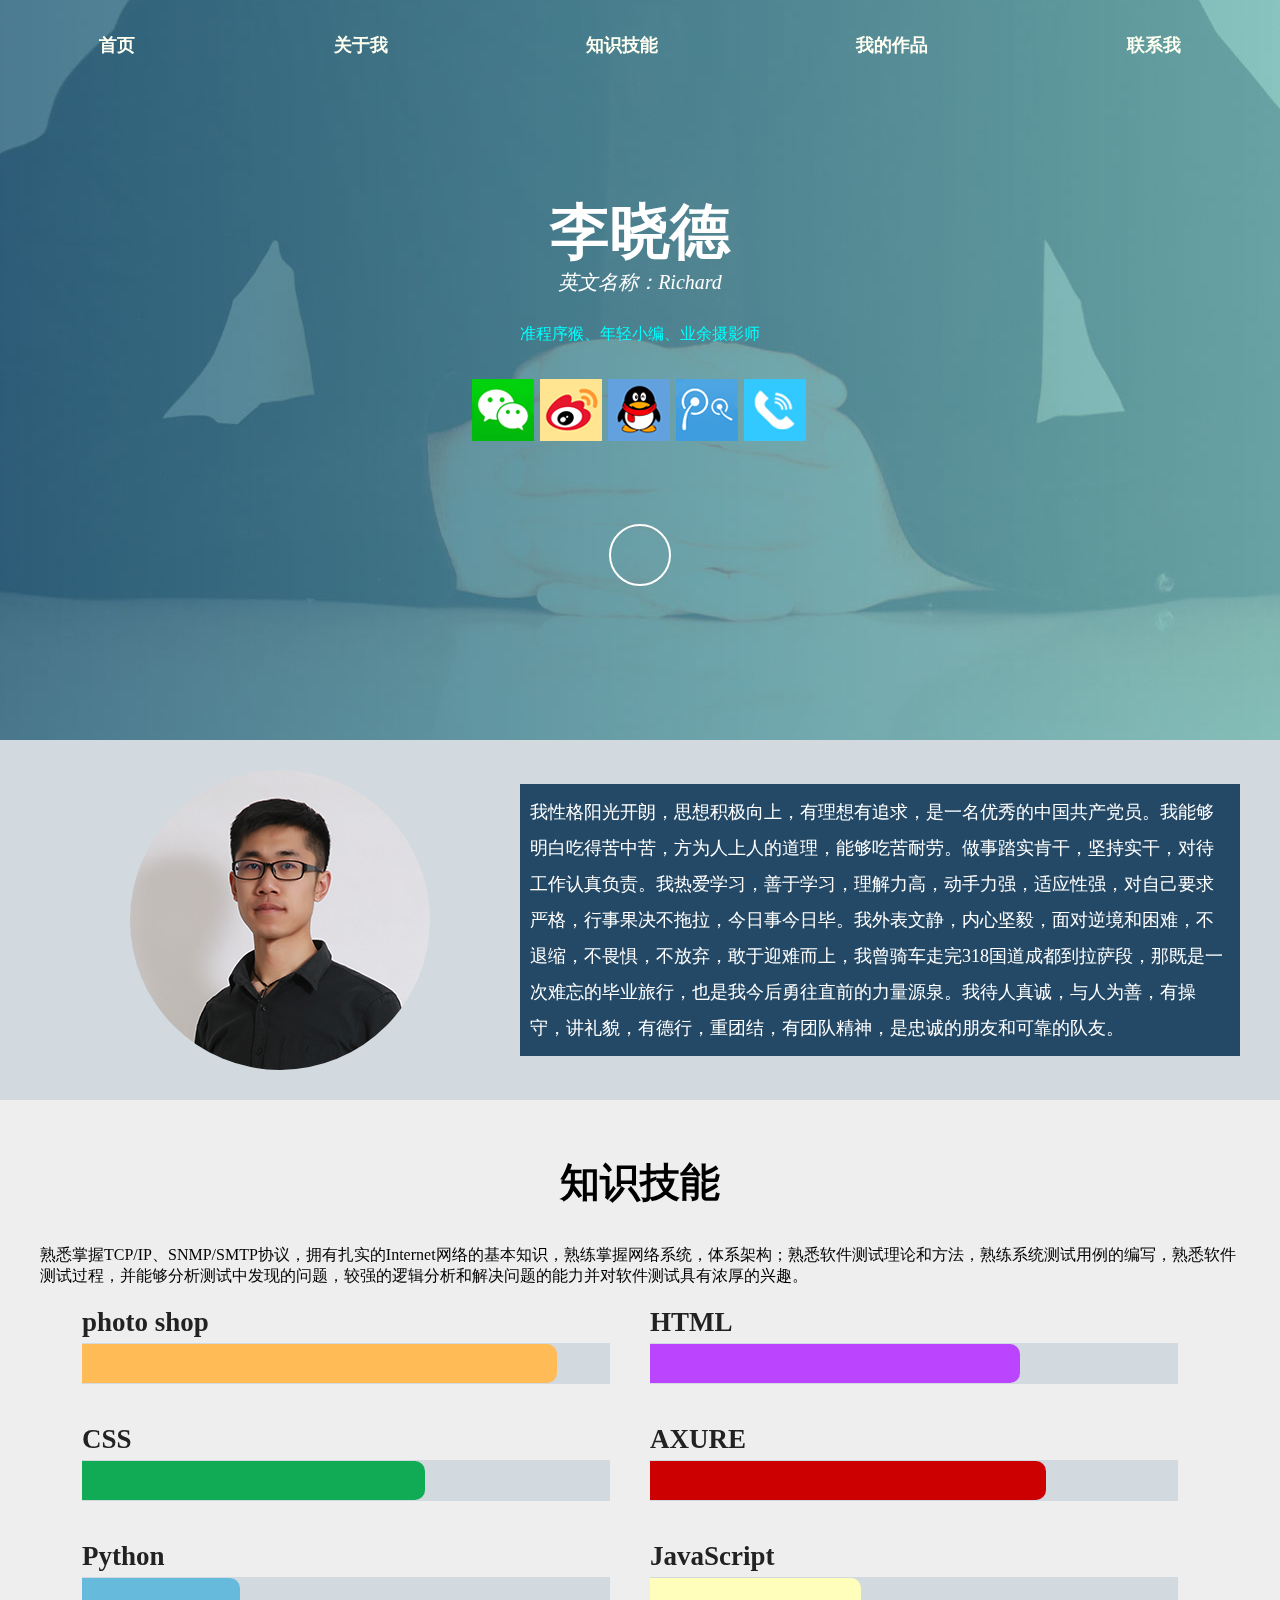
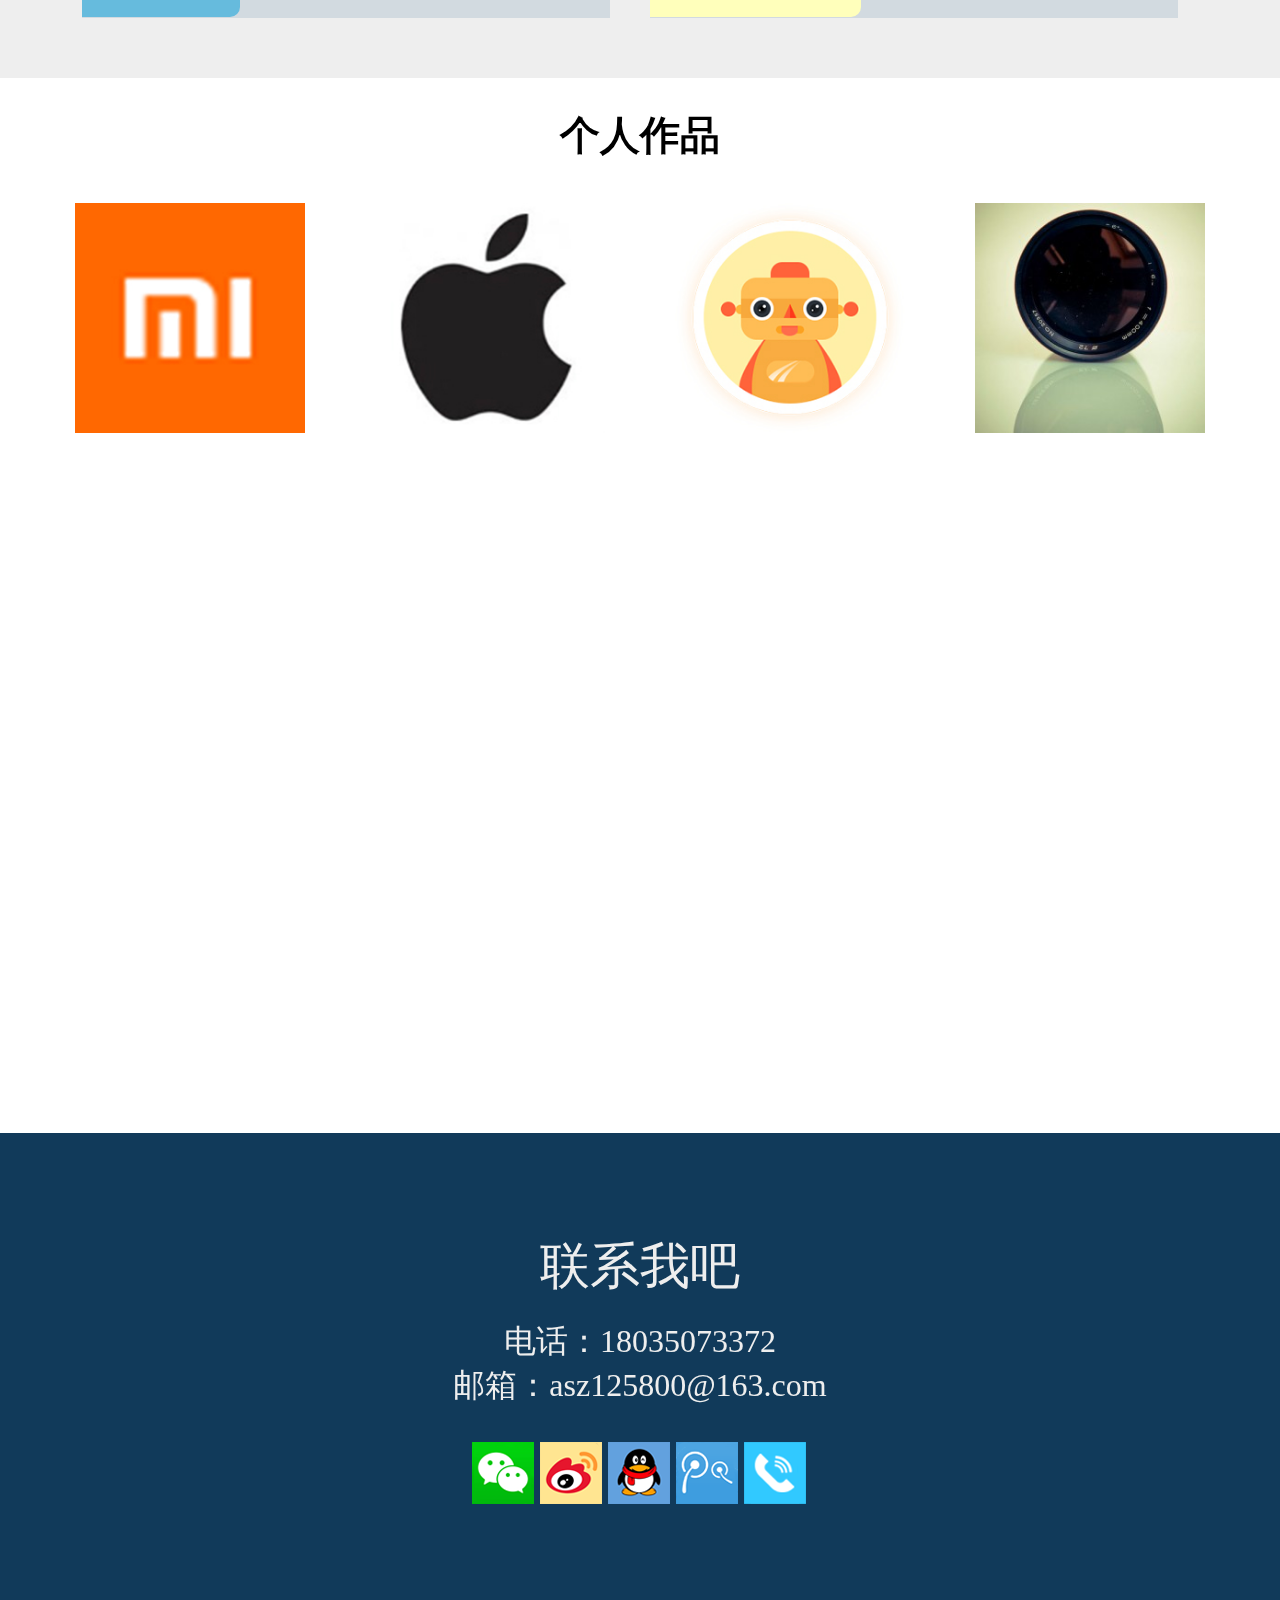
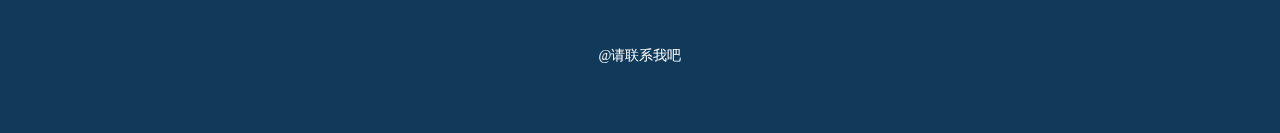
<file: index.html>
<!doctype html>
<html lang="en">
<head>
    <meta charset="UTF-8">
    <meta name="viewport"
          content="width=device-width, user-scalable=no, initial-scale=1.0, maximum-scale=1.0, minimum-scale=1.0">
    <meta http-equiv="X-UA-Compatible" content="ie=edge">
    <title>个人主页</title>
    <link rel="stylesheet" href="css/index.css">
    <link rel="stylesheet" href="https://at.alicdn.com/t/font_787013_b5f19951xum.css">
</head>
<body>

<header>
    <nav class="nav-pc">
        <div><a href="">首页</a></div>
        <div><a href="">关于我</a></div>
        <div><a href="">知识技能</a></div>
        <div><a href="">我的作品</a></div>
        <div><a href="">联系我</a></div>
    </nav>
    <!--手机端遮罩-->
    <nav class="nav-sj"></nav>
    <main>
        <h1>李晓德</h1>
        <i>英文名称：Richard</i>
        <span>准程序猴、年轻小编、业余摄影师</span>
        <ul class="icon">
            <li></li>
            <li></li>
            <li></li>
            <li></li>
            <li></li>
        </ul>
        <div><i class="iconfont icon-arrow"></i></div>
    </main>
</header>
<section class="name">
    <main>
        <div class="img"><div></div></div>
        <div class="text">
            <span>我性格阳光开朗，思想积极向上，有理想有追求，是一名优秀的中国共产党员。我能够明白吃得苦中苦，方为人上人的道理，能够吃苦耐劳。做事踏实肯干，坚持实干，对待工作认真负责。我热爱学习，善于学习，理解力高，动手力强，适应性强，对自己要求严格，行事果决不拖拉，今日事今日毕。我外表文静，内心坚毅，面对逆境和困难，不退缩，不畏惧，不放弃，敢于迎难而上，我曾骑车走完318国道成都到拉萨段，那既是一次难忘的毕业旅行，也是我今后勇往直前的力量源泉。我待人真诚，与人为善，有操守，讲礼貌，有德行，重团结，有团队精神，是忠诚的朋友和可靠的队友。</span>
        </div>
    </main>
</section>
<section class="art">
    <main>
        <h1>知识技能</h1>
        <span>熟悉掌握TCP/IP、SNMP/SMTP协议，拥有扎实的Internet网络的基本知识，熟练掌握网络系统，体系架构；熟悉软件测试理论和方法，熟练系统测试用例的编写，熟悉软件测试过程，并能够分析测试中发现的问题，较强的逻辑分析和解决问题的能力并对软件测试具有浓厚的兴趣。</span>
        <ul class="art-list">
            <li>
                <h2>photo shop</h2>
                <div class="art-list-100">
                    <div class="ps"></div>
                </div>
            </li>
            <li>
                <h2>HTML</h2>
                <div class="art-list-100">
                    <div class="ps h5"></div>
                </div>
            </li>
            <li>
                <h2>CSS</h2>
                <div class="art-list-100">
                    <div class="ps css"></div>
                </div>
            </li>
            <li>
                <h2>AXURE</h2>
                <div class="art-list-100">
                    <div class="ps axure"></div>
                </div>
            </li>
            <li>
                <h2>Python</h2>
                <div class="art-list-100">
                    <div class="ps python"></div>
                </div>
            </li>
            <li>
                <h2>JavaScript</h2>
                <div class="art-list-100">
                    <div class="ps js"></div>
                </div>
            </li>
        </ul>
    </main>
</section>
<section class="display">
    <h1>个人作品</h1>
    <ul>
        <li><img src="img/xiaomi.jpg" alt=""><a href=""></a></li>
        <li><img src="img/iphone.jpg" alt=""> <a href=""></a></li>
        <li><img src="img/ai.jpg" alt=""><a href=""></a></li>
        <li><img src="img/display.jpg" alt=""><a href=""></a></li>
    </ul>
</section>
<section class="scroll">
    <main>
        <div class="scroll-box ">
            <div class="scroll-box1"></div>
            <div class="scroll-box2"></div>
        </div>
    </main>
</section>
<footer>
    <main>
        <h1>联系我吧</h1>
        <h2>电话：18035073372</h2>
        <h2>邮箱：asz125800@163.com</h2>
        <ul class="icon">
            <li></li>
            <li></li>
            <li></li>
            <li></li>
            <li></li>
        </ul>
        <span>@请联系我吧</span>
    </main>
</footer>
<div class="bg">
</div>
</body>
</html>
</file>
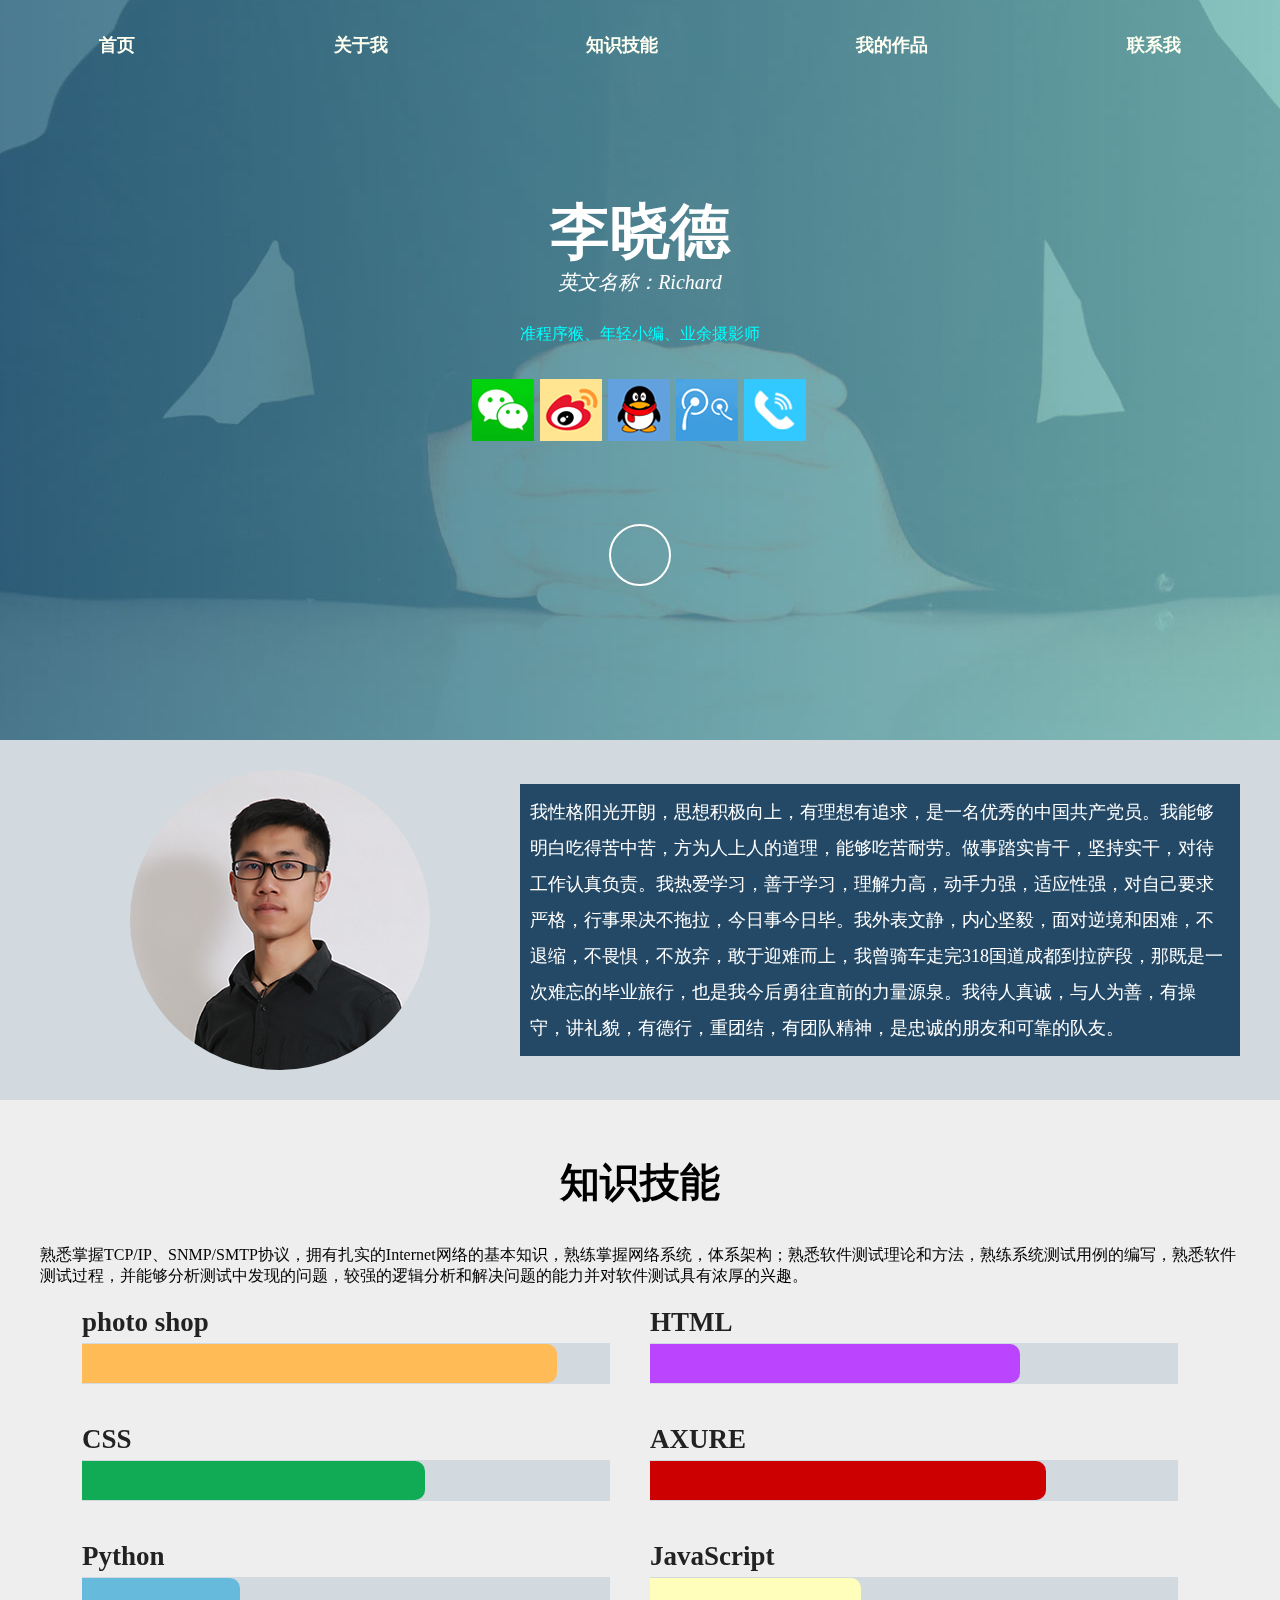
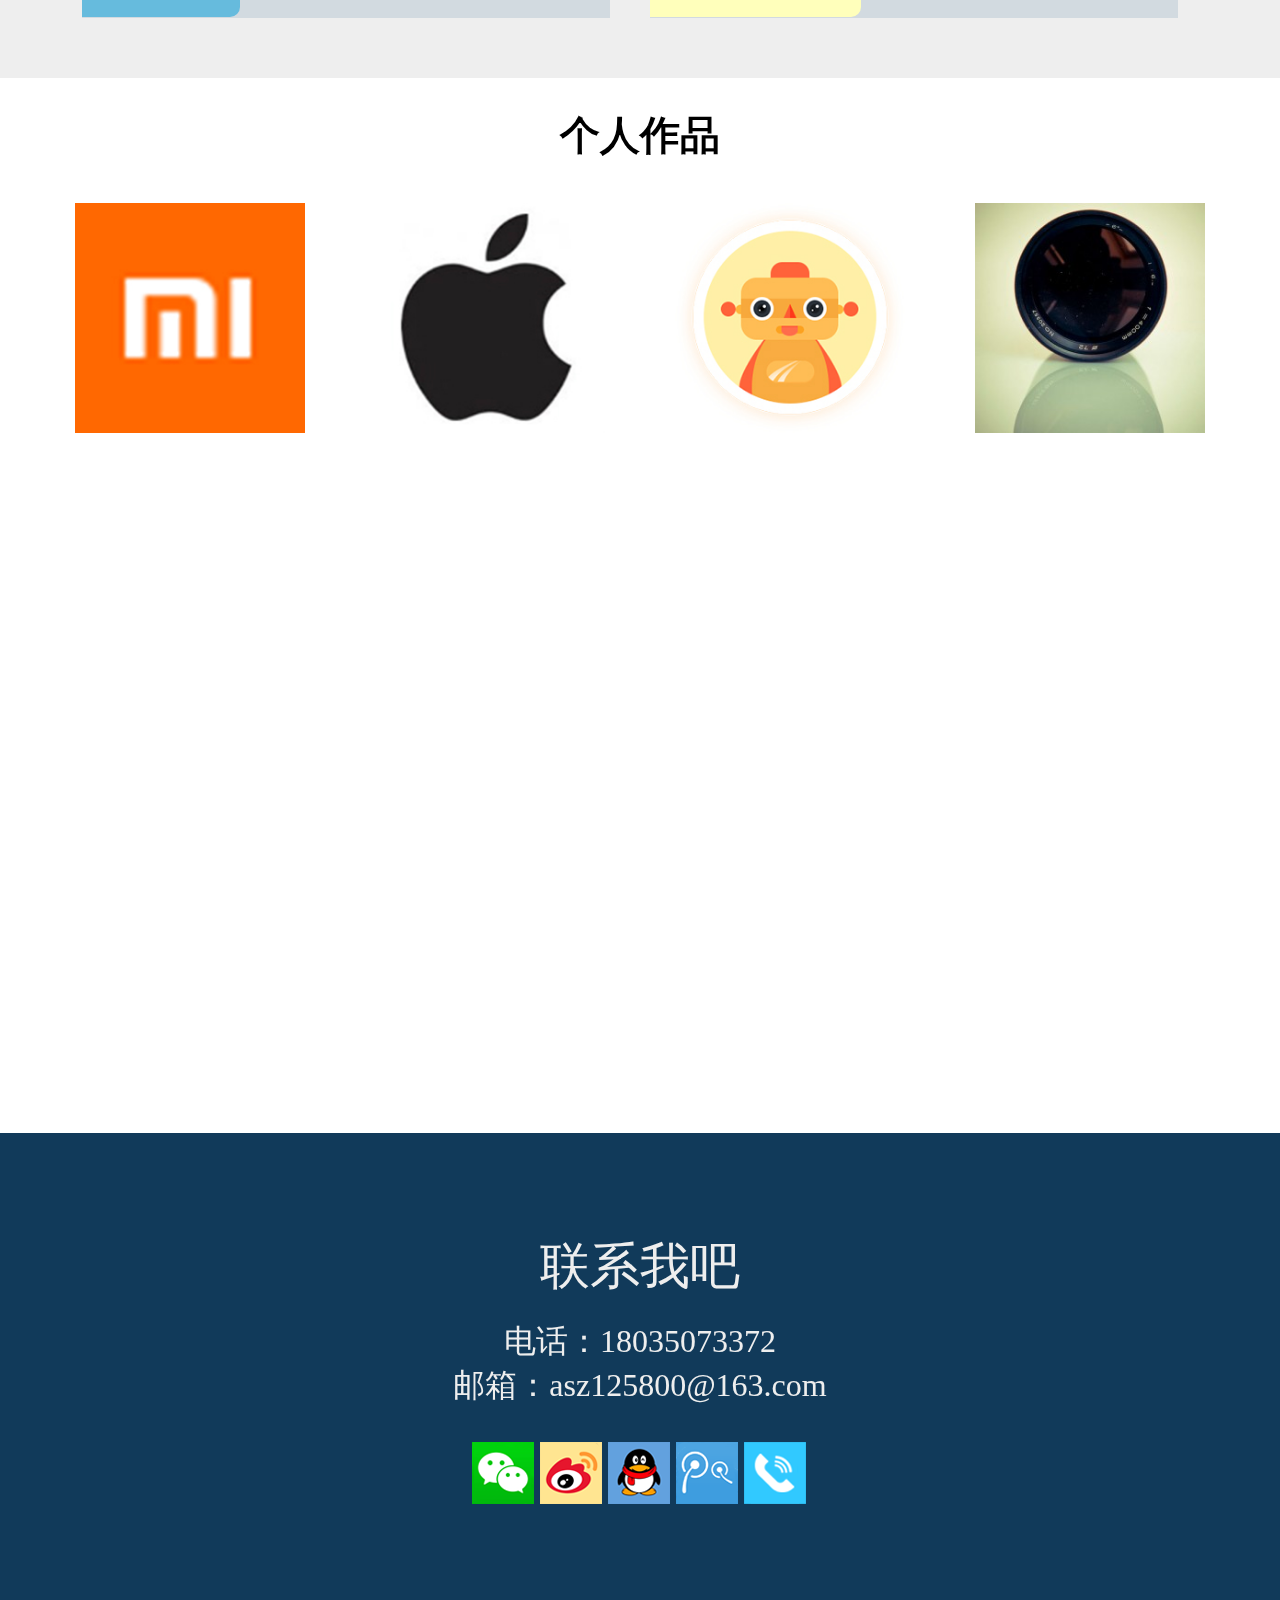
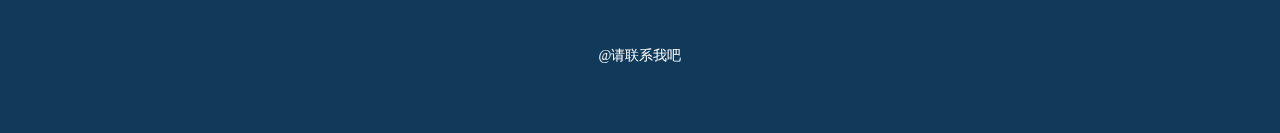
<file: home.html>
<!doctype html>
<html lang="en">
<head>
    <meta charset="UTF-8">
    <meta name="viewport"
          content="width=device-width, user-scalable=no, initial-scale=1.0, maximum-scale=1.0, minimum-scale=1.0">
    <meta http-equiv="X-UA-Compatible" content="ie=edge">
    <title>个人主页</title>
    <link rel="stylesheet" href="css/home.css">
    <link rel="stylesheet" href="https://at.alicdn.com/t/font_787013_b5f19951xum.css">
</head>
<body>

<header>
    <nav class="nav-pc">
        <div><a href="">首页</a></div>
        <div><a href="">关于我</a></div>
        <div><a href="">知识技能</a></div>
        <div><a href="">我的作品</a></div>
        <div><a href="">联系我</a></div>
    </nav>
    <!--手机端遮罩-->
    <nav class="nav-sj"></nav>
    <main>
        <h1>李晓德</h1>
        <i>英文名称：Richard</i>
        <span>准程序猴、年轻小编、业余摄影师</span>
        <ul class="icon">
            <li></li>
            <li></li>
            <li></li>
            <li></li>
            <li></li>
        </ul>
        <div><i class="iconfont icon-arrow"></i></div>
    </main>
</header>
<section class="name">
    <main>
        <div class="img"><div></div></div>
        <div class="text">
            <span>我性格阳光开朗，思想积极向上，有理想有追求，是一名优秀的中国共产党员。我能够明白吃得苦中苦，方为人上人的道理，能够吃苦耐劳。做事踏实肯干，坚持实干，对待工作认真负责。我热爱学习，善于学习，理解力高，动手力强，适应性强，对自己要求严格，行事果决不拖拉，今日事今日毕。我外表文静，内心坚毅，面对逆境和困难，不退缩，不畏惧，不放弃，敢于迎难而上，我曾骑车走完318国道成都到拉萨段，那既是一次难忘的毕业旅行，也是我今后勇往直前的力量源泉。我待人真诚，与人为善，有操守，讲礼貌，有德行，重团结，有团队精神，是忠诚的朋友和可靠的队友。</span>
        </div>
    </main>
</section>
<section class="art">
    <main>
        <h1>知识技能</h1>
        <span>熟悉掌握TCP/IP、SNMP/SMTP协议，拥有扎实的Internet网络的基本知识，熟练掌握网络系统，体系架构；熟悉软件测试理论和方法，熟练系统测试用例的编写，熟悉软件测试过程，并能够分析测试中发现的问题，较强的逻辑分析和解决问题的能力并对软件测试具有浓厚的兴趣。</span>
        <ul class="art-list">
            <li>
                <h2>photo shop</h2>
                <div class="art-list-100">
                    <div class="ps"></div>
                </div>
            </li>
            <li>
                <h2>HTML</h2>
                <div class="art-list-100">
                    <div class="ps h5"></div>
                </div>
            </li>
            <li>
                <h2>CSS</h2>
                <div class="art-list-100">
                    <div class="ps css"></div>
                </div>
            </li>
            <li>
                <h2>AXURE</h2>
                <div class="art-list-100">
                    <div class="ps axure"></div>
                </div>
            </li>
            <li>
                <h2>Python</h2>
                <div class="art-list-100">
                    <div class="ps python"></div>
                </div>
            </li>
            <li>
                <h2>JavaScript</h2>
                <div class="art-list-100">
                    <div class="ps js"></div>
                </div>
            </li>
        </ul>
    </main>
</section>
<section class="display">
    <h1>个人作品</h1>
    <ul>
        <li><img src="img/xiaomi.jpg" alt=""><a href=""></a></li>
        <li><img src="img/iphone.jpg" alt=""> <a href=""></a></li>
        <li><img src="img/ai.jpg" alt=""><a href=""></a></li>
        <li><img src="img/display.jpg" alt=""><a href=""></a></li>
    </ul>
</section>
<section class="scroll">
    <main>
        <div class="scroll-box ">
            <div class="scroll-box1"></div>
            <div class="scroll-box2"></div>
        </div>
    </main>
</section>
<footer>
    <main>
        <h1>联系我吧</h1>
        <h2>电话：18035073372</h2>
        <h2>邮箱：asz125800@163.com</h2>
        <ul class="icon">
            <li></li>
            <li></li>
            <li></li>
            <li></li>
            <li></li>
        </ul>
        <span>@请联系我吧</span>
    </main>
</footer>
<div class="bg">
</div>
</body>
</html>
</file>
<file: css/index.css>
@import "base.css";
.bg{
    position: fixed;
    top: 0;
    left: 0;
    right: 0;
    bottom: 0;
    margin: auto;
    background: url("../img/bg.jpg")no-repeat center;
    z-index: -999;
}
header{
    width: 100%;
    background: url("../img/3d.jpg") no-repeat center;
}
nav{
    width: 100%;
    height: 31px;
    display: flex;
    justify-content: space-around;
}
nav>div{
    height: 100%;
}
nav>div a{
    font-size: 18px;
    color: #fffff2;
    font-weight: 600;
    line-height: 31px;
    text-align: center;
    text-decoration: none;
}
nav>div a:hover{
    border-bottom: white 1px solid;
    color: #fff;
}
header>main{
    margin-top: 100px;
    color: #fff;
    text-align: center;
    font-weight: normal;
}
header>main>h1{
    width: 100%;
    height: 80px;
    font-size: 60px;
    line-height: 80px;
}
header>main>i{
    font-size: 20px;
    display: block;
    height: 21px;
    line-height: 21px;
}
header>main>span{
    display: block;
    font-size: 16px;
    padding-top: 31px;
    color: #00FEFE;
}
.icon{
    width: 100%;
    height: 68px;
    display: flex;
    justify-content: center;
    align-items: center;
    flex-wrap: wrap;
    margin-top: 31px;
}
.icon>li{
    width: 64px;
    height: 64px;
    margin: 0 2px;
    background: url("../img/logo.png")no-repeat -1px 0;
}
.icon>li:nth-child(2){
    background: url("../img/logo.png")no-repeat -65px 0;
}
.icon>li:nth-child(3){
    background: url("../img/logo.png")no-repeat -129px 0;
}
.icon>li:nth-child(4){
    background: url("../img/logo.png")no-repeat -193px 0;
}
.icon>li:last-child{
    background: url("../img/logo.png")no-repeat -321px 0;
}
header>main>div{
    width: 58px;
    height: 58px;
    border-radius: 50%;
    border: 2px solid #fff;
    margin: 80px auto 0;
}
.icon-arrow{
    display: block;
    font-size: 50px;
    color: #fff;
    line-height: 40px;
    animation: icon-down 2s infinite cubic-bezier(0.22, 0.46, 1, 0.45);
    text-align: center;
}
@keyframes icon-down {
    0%{
        color: rgba(255,255,255,0.7);
    }
    55%{
        transform: translateY(15px);
        color: rgb(255,255,255);
    }
    100%{
        transform: translateY(25px);
        color: rgba(255,255,255,0.3);
    }
}
.name{
    width: 100%;

    background: #d2dae0;
}
.name>main{
    padding: 30px 40px;
    display: flex;
    align-items: center;
    flex-wrap: wrap;
}
.img{
    height: 100%;
    width: 40%;
    display: flex;
    justify-content: center;
    align-items: center;
}
.img>div{
    width: 300px;
    height: 300px;
    border-radius: 50%;
    background: url("../img/head.jpg") no-repeat center;
}
.text{
    width: 60%;
    background: #244967;
    font-size: 18px;
    color: #fff;
    line-height: 36px;
    display: flex;
    align-items: center;
}
.text>span{
    padding: 10px;
}
.art{
    width: 100%;
    background: #eee;
    overflow: hidden;
}
.art>main{
    padding: 0 40px 40px 40px;
    margin: 20px auto 0;
}
.art>main>h1{
    font-size: 40px;
    text-align: center;
    padding: 35px 0;
}
.art-list{
    font-size: 18px;

}
.art-list{
    padding: 0 32px;
    display: flex;
    justify-content: space-between;
    flex-wrap: wrap;
}
.art-list>li{
    margin: 20px 0;
    font-size: 18px;
    font-weight: normal;
    color: #222;
    width: 50%;
    border-left: #eee 10px solid;
    border-right: #eee 30px solid;
    box-sizing: border-box;
}
.art-list-100{
    width: 100%;
    height: 40px;
    margin-top: 5px;
    background: #D2DAE0;
    padding-top: 1px;
}
.ps{
    width: 90%;
    height: 39px;
    border-bottom-right-radius: 10px;
    border-top-right-radius: 10px;
    background: #fb5;
}
.h5{
    width: 70%;
    background: #b4f;
}
.css{
    width: 65%;
    background: #1a5;
}
.axure{
    width: 75%;
    background: #c00;
}
.python{
    width: 30%;
    background: #6bd;
}
.js{
    width: 40%;
    background: #ffb;
}
.display{
    width: 100%;
}
.display>h1{
    text-align: center;
    font-size: 40px;
    padding: 30px 0;
}
.display>ul{
    padding: 0 40px;
    display: flex;
    justify-content: space-around;
    flex-wrap: wrap;
}
.display>ul>li{
    width: 25%;
    padding: 15px 0;
    border-left: 10px solid rgba(0,0,0,0);
    border-right: 10px solid rgba(0,0,0,0);
    box-sizing: border-box;
}
.display>ul>li>img{
    display: block;
    margin: 0 auto;
    width: 250px;
    height: 250px;
}
.scroll{
    width: 100%;
    height: 100%;

    margin-top: 30px;
}
.scroll main{
    padding:30px 40px;
    height: 600px;

}
.scroll-box{
    width: 100%;
    height: 100%;
    display: flex;
    justify-content: center;
    align-items: center;
    position: relative;
    overflow: hidden;
}
.scroll-box1{
    width: 100%;
    height:100%;
    background: url("../img/lu.jpg")no-repeat center center /auto;
    position: absolute;
    top: 0;
    bottom: 0;
    left: -200%;
    right: 0;
    margin: auto;
    animation: haha 7s infinite forwards;
}
.scroll-box2{
    width: 100%;
    height: 100%;
    background: url("../img/ren.jpg")no-repeat center center/auto;
    position: absolute;
    top: 0;
    bottom: 0;
    left: -400%;
    right: 0;
    margin: auto;
    animation: haha 7s infinite forwards;
}
@keyframes haha {
    0%{
        transform: translateX(0);
    }
    10%{
        transform: translateX(100%);
    }
    50%{
        transform: translateX(100%);
    }
    60%{
        transform: translateX(200%);
    }
    100%{
        transform: translateX(200%);
    }
}
footer{
    width: 100%;
    height: 600px;
    background: #113a5a;
}
footer>main{
    padding: 100px 40px 0 40px;
}
footer>main>h1{
    text-align: center;
    font-size: 50px;
    color: #eee;
    font-weight: normal;
    margin-bottom: 20px;
}
footer>main>h2{
    text-align: center;
    font-size: 32px;
    color: #eee;
    font-weight: 100;
}
footer>main>span{
    color: #fff;
    font-size: 14px;
    text-align: center;
    display: block;
    margin: 140px auto 0;
}
/*响应式布局开始*/

/*电脑端*/
@media screen and (min-width: 992px){
    header{
        height: 680px;
        padding: 30px 0;
    }
    .display>ul{
        flex-wrap: nowrap;
    }
    .display>ul>li{
        width: 250px;
        height: 250px;
        background: url("../img/xiaomi.jpg")no-repeat center/100%;
    }
    .display>ul>li:nth-child(2){
        background: url("../img/iphone.jpg")no-repeat center/100%;
    }
    .display>ul>li:nth-child(3){
        background: url("../img/ai.jpg")no-repeat center/100%;
    }
    .display>ul>li:last-child{
        background: url("../img/display.jpg")no-repeat center/100%;
    }
    .display>ul>li>img{
        display: none;
    }
}

/*pad端*/
@media screen and (max-width: 992px){
    header{
        height: 644px;
    }
    .display>ul>li{
        width: 50%;
    }

}

/*768手机端*/
@media screen and (max-width: 768px){
    header{
        height: 644px;
    }
    .nav-pc{
        display: none;
    }
    .nav-sj{
        display: block;
    }
    header>main>h1{
        font-size: 30px;
    }
    header>main>i{
        font-size: 20px;
    }
    .name>main{
        padding: 10px;
    }
    .img{
        width: 100%;
        padding: 10px;
    }
    .text{
        width: 100%;
        padding: 10px;
    }
    .art-list{
        padding: 0;
    }
    .art-list>li{
        width: 100%;
        border: none;
    }
    .display>ul>li{
        width: 100%;
    }
    footer{
        height: 400px;
    }
    footer>main{
        padding: 50px 0;
    }
    footer>main>h1{
        text-align: center;
        font-size: 34px;
        color: #eee;
        font-weight: normal;
        margin-bottom: 15px;
    }
    footer>main>h2{
        text-align: center;
        font-size: 22px;
        color: #eee;
        font-weight: 100;
    }
    footer>main>span{
        color: #fff;
        font-size: 12px;
        text-align: center;
        display: block;
        margin: 50px auto 0;
    }
}
</file>
<file: css/home.css>
@import "base.css";
.bg{
    position: fixed;
    top: 0;
    left: 0;
    right: 0;
    bottom: 0;
    margin: auto;
    background: url("../img/bg.jpg")no-repeat center;
    z-index: -999;
}
header{
    width: 100%;
    background: url("../img/3d.jpg") no-repeat center;
}
nav{
    width: 100%;
    height: 31px;
    display: flex;
    justify-content: space-around;
}
nav>div{
    height: 100%;
}
nav>div a{
    font-size: 18px;
    color: #fffff2;
    font-weight: 600;
    line-height: 31px;
    text-align: center;
    text-decoration: none;
}
nav>div a:hover{
    border-bottom: white 1px solid;
    color: #fff;
}
header>main{
    margin-top: 100px;
    color: #fff;
    text-align: center;
    font-weight: normal;
}
header>main>h1{
    width: 100%;
    height: 80px;
    font-size: 60px;
    line-height: 80px;
}
header>main>i{
    font-size: 20px;
    display: block;
    height: 21px;
    line-height: 21px;
}
header>main>span{
    display: block;
    font-size: 16px;
    padding-top: 31px;
    color: #00FEFE;
}
.icon{
    width: 100%;
    height: 68px;
    display: flex;
    justify-content: center;
    align-items: center;
    flex-wrap: wrap;
    margin-top: 31px;
}
.icon>li{
    width: 64px;
    height: 64px;
    margin: 0 2px;
    background: url("../img/logo.png")no-repeat -1px 0;
}
.icon>li:nth-child(2){
    background: url("../img/logo.png")no-repeat -65px 0;
}
.icon>li:nth-child(3){
    background: url("../img/logo.png")no-repeat -129px 0;
}
.icon>li:nth-child(4){
    background: url("../img/logo.png")no-repeat -193px 0;
}
.icon>li:last-child{
    background: url("../img/logo.png")no-repeat -321px 0;
}
header>main>div{
    width: 58px;
    height: 58px;
    border-radius: 50%;
    border: 2px solid #fff;
    margin: 80px auto 0;
}
.icon-arrow{
    display: block;
    font-size: 50px;
    color: #fff;
    line-height: 40px;
    animation: icon-down 2s infinite cubic-bezier(0.22, 0.46, 1, 0.45);
    text-align: center;
}
@keyframes icon-down {
    0%{
        color: rgba(255,255,255,0.7);
    }
    55%{
        transform: translateY(15px);
        color: rgb(255,255,255);
    }
    100%{
        transform: translateY(25px);
        color: rgba(255,255,255,0.3);
    }
}
.name{
    width: 100%;

    background: #d2dae0;
}
.name>main{
    padding: 30px 40px;
    display: flex;
    align-items: center;
    flex-wrap: wrap;
}
.img{
    height: 100%;
    width: 40%;
    display: flex;
    justify-content: center;
    align-items: center;
}
.img>div{
    width: 300px;
    height: 300px;
    border-radius: 50%;
    background: url("../img/head.jpg") no-repeat center;
}
.text{
    width: 60%;
    background: #244967;
    font-size: 18px;
    color: #fff;
    line-height: 36px;
    display: flex;
    align-items: center;
}
.text>span{
    padding: 10px;
}
.art{
    width: 100%;
    background: #eee;
    overflow: hidden;
}
.art>main{
    padding: 0 40px 40px 40px;
    margin: 20px auto 0;
}
.art>main>h1{
    font-size: 40px;
    text-align: center;
    padding: 35px 0;
}
.art-list{
    font-size: 18px;

}
.art-list{
    padding: 0 32px;
    display: flex;
    justify-content: space-between;
    flex-wrap: wrap;
}
.art-list>li{
    margin: 20px 0;
    font-size: 18px;
    font-weight: normal;
    color: #222;
    width: 50%;
    border-left: #eee 10px solid;
    border-right: #eee 30px solid;
    box-sizing: border-box;
}
.art-list-100{
    width: 100%;
    height: 40px;
    margin-top: 5px;
    background: #D2DAE0;
    padding-top: 1px;
}
.ps{
    width: 90%;
    height: 39px;
    border-bottom-right-radius: 10px;
    border-top-right-radius: 10px;
    background: #fb5;
}
.h5{
    width: 70%;
    background: #b4f;
}
.css{
    width: 65%;
    background: #1a5;
}
.axure{
    width: 75%;
    background: #c00;
}
.python{
    width: 30%;
    background: #6bd;
}
.js{
    width: 40%;
    background: #ffb;
}
.display{
    width: 100%;
}
.display>h1{
    text-align: center;
    font-size: 40px;
    padding: 30px 0;
}
.display>ul{
    padding: 0 40px;
    display: flex;
    justify-content: space-around;
    flex-wrap: wrap;
}
.display>ul>li{
    width: 25%;
    padding: 15px 0;
    border-left: 10px solid rgba(0,0,0,0);
    border-right: 10px solid rgba(0,0,0,0);
    box-sizing: border-box;
}
.display>ul>li>img{
    display: block;
    margin: 0 auto;
    width: 250px;
    height: 250px;
}
.scroll{
    width: 100%;
    height: 100%;

    margin-top: 30px;
}
.scroll main{
    padding:30px 40px;
    height: 600px;

}
.scroll-box{
    width: 100%;
    height: 100%;
    display: flex;
    justify-content: center;
    align-items: center;
    position: relative;
    overflow: hidden;
}
.scroll-box1{
    width: 100%;
    height:100%;
    background: url("../img/lu.jpg")no-repeat center center /auto;
    position: absolute;
    top: 0;
    bottom: 0;
    left: -200%;
    right: 0;
    margin: auto;
    animation: haha 7s infinite forwards;
}
.scroll-box2{
    width: 100%;
    height: 100%;
    background: url("../img/ren.jpg")no-repeat center center/auto;
    position: absolute;
    top: 0;
    bottom: 0;
    left: -400%;
    right: 0;
    margin: auto;
    animation: haha 7s infinite forwards;
}
@keyframes haha {
    0%{
        transform: translateX(0);
    }
    10%{
        transform: translateX(100%);
    }
    50%{
        transform: translateX(100%);
    }
    60%{
        transform: translateX(200%);
    }
    100%{
        transform: translateX(200%);
    }
}
footer{
    width: 100%;
    height: 600px;
    background: #113a5a;
}
footer>main{
    padding: 100px 40px 0 40px;
}
footer>main>h1{
    text-align: center;
    font-size: 50px;
    color: #eee;
    font-weight: normal;
    margin-bottom: 20px;
}
footer>main>h2{
    text-align: center;
    font-size: 32px;
    color: #eee;
    font-weight: 100;
}
footer>main>span{
    color: #fff;
    font-size: 14px;
    text-align: center;
    display: block;
    margin: 140px auto 0;
}
/*响应式布局开始*/

/*电脑端*/
@media screen and (min-width: 992px){
    header{
        height: 680px;
        padding: 30px 0;
    }
    .display>ul{
        flex-wrap: nowrap;
    }
    .display>ul>li{
        width: 250px;
        height: 250px;
        background: url("../img/xiaomi.jpg")no-repeat center/100%;
    }
    .display>ul>li:nth-child(2){
        background: url("../img/iphone.jpg")no-repeat center/100%;
    }
    .display>ul>li:nth-child(3){
        background: url("../img/ai.jpg")no-repeat center/100%;
    }
    .display>ul>li:last-child{
        background: url("../img/display.jpg")no-repeat center/100%;
    }
    .display>ul>li>img{
        display: none;
    }
}

/*pad端*/
@media screen and (max-width: 992px){
    header{
        height: 644px;
    }
    .display>ul>li{
        width: 50%;
    }

}

/*768手机端*/
@media screen and (max-width: 768px){
    header{
        height: 644px;
    }
    .nav-pc{
        display: none;
    }
    .nav-sj{
        display: block;
    }
    header>main>h1{
        font-size: 30px;
    }
    header>main>i{
        font-size: 20px;
    }
    .name>main{
        padding: 10px;
    }
    .img{
        width: 100%;
        padding: 10px;
    }
    .text{
        width: 100%;
        padding: 10px;
    }
    .art-list{
        padding: 0;
    }
    .art-list>li{
        width: 100%;
        border: none;
    }
    .display>ul>li{
        width: 100%;
    }
    footer{
        height: 400px;
    }
    footer>main{
        padding: 50px 0;
    }
    footer>main>h1{
        text-align: center;
        font-size: 34px;
        color: #eee;
        font-weight: normal;
        margin-bottom: 15px;
    }
    footer>main>h2{
        text-align: center;
        font-size: 22px;
        color: #eee;
        font-weight: 100;
    }
    footer>main>span{
        color: #fff;
        font-size: 12px;
        text-align: center;
        display: block;
        margin: 50px auto 0;
    }
}
</file>
